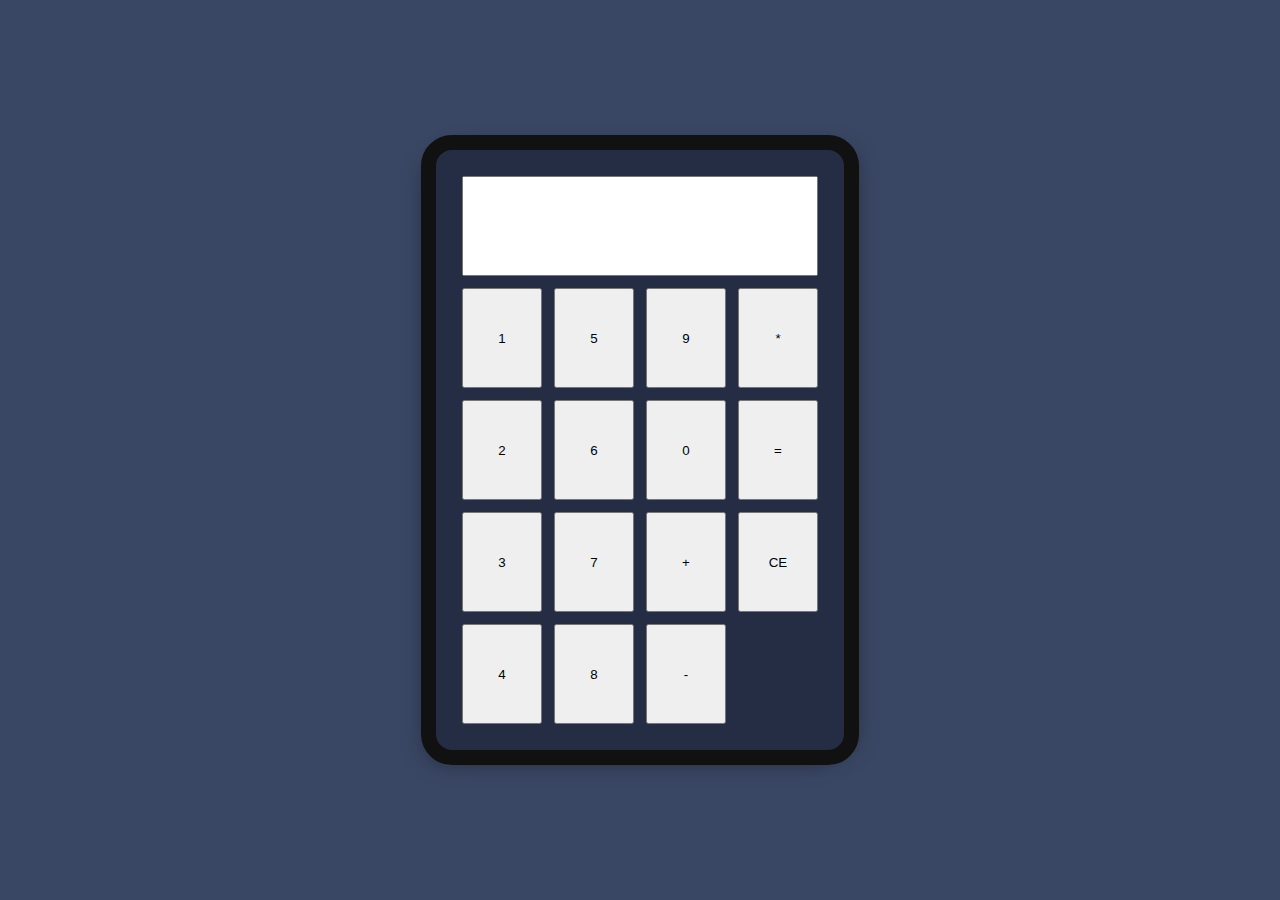
<file: index.html>
<!DOCTYPE html>
<html lang="es">
<head>
    <meta charset="UTF-8">
    <meta name="viewport" content="width=device-width, initial-scale=1.0">
    <title> Calculadora Básica </title>

    <link rel="stylesheet" href="/css/layout.css">
    <script defer src="/js/btn.js"></script>
</head>

<body>

    <div class="container">
        <input type="text" id="input">
        <button id="btn1"> 1 </button>
        <button id="btn2"> 2 </button>
        <button id="btn3"> 3 </button>
        <button id="btn4"> 4 </button>
        <button id="btn5"> 5 </button>
        <button id="btn6"> 6 </button>
        <button id="btn7"> 7 </button>
        <button id="btn8"> 8 </button>
        <button id="btn9"> 9 </button>
        <button id="btn0"> 0 </button>
        <button id="btn-plus"> + </button>
        <button id="btn-minus"> - </button>
        <button id="btn-multi"> * </button>
        <button id="btn-equal"> = </button>
        <button id="btn-clear"> CE </button>
    </div>

</body>

</html>
</file>
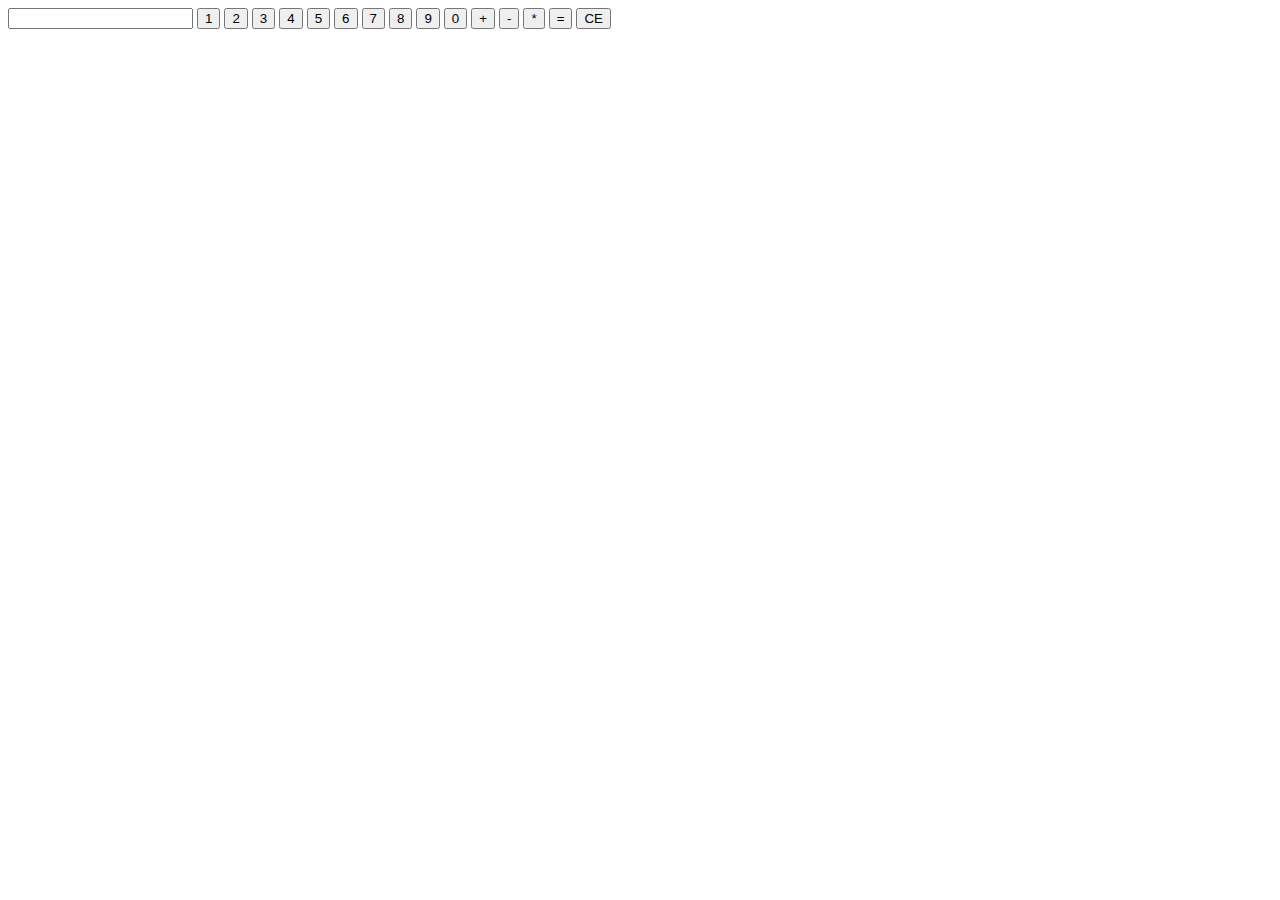
<file: html/layout/index.html>
<!DOCTYPE html>
<html lang="en">
<head>
    <meta charset="UTF-8">
    <meta name="viewport" content="width=device-width, initial-scale=1.0">
    <title> Calculadora Básica </title>

    <link rel="stylesheet" href="/css/style-layout/layout.css">
    <script defer src="/js/btn.js"></script>
</head>

<body>

    <div class="container">
        <input type="text" id="input">
        <button id="btn1"> 1 </button>
        <button id="btn2"> 2 </button>
        <button id="btn3"> 3 </button>
        <button id="btn4"> 4 </button>
        <button id="btn5"> 5 </button>
        <button id="btn6"> 6 </button>
        <button id="btn7"> 7 </button>
        <button id="btn8"> 8 </button>
        <button id="btn9"> 9 </button>
        <button id="btn0"> 0 </button>
        <button id="btn-plus"> + </button>
        <button id="btn-minus"> - </button>
        <button id="btn-multi"> * </button>
        <button id="btn-equal"> = </button>
        <button id="btn-clear"> CE </button>
    </div>

</body>

</html>
</file>
<file: css/layout.css>
/* Configuraciones generales */
* {
    margin: 0;
    padding: 0;
    box-sizing: border-box;
    list-style-type: none;
}

@font-face {
    font-family: "Spartan";
    src: url(/fonts/leaguespartan-variablefont_wght.ttf) format("truetype");
    font-weight: normal;
    font-style: normal;
}

/* Colores personalizados en variables */
:root{
    --main-bg-color: #3a4764;
    --toggle-bg-color: #232c43;
    --screen-bg-color: #182034;
    --keypad-bg-color: #242d44;
    --key-bg-color: #eae3dc;
    --key-shadow-color: #b4a597;
    --key-bg-color-toggle: #637097;
    --key-shadow-color-toggle: #404e72;
    --key-bg-color-equal: #d03f2f;
    --key-shadow-color-equal: #93261a;
    --text-color: #444b5a;
    --text-color-toggle: white;
    --font-normal: "Spartan", sans-serif;
}

/* Cuerpo de la página */
body {
    display: flex;
    flex-direction: column;
    width: 100vw;
    height: 100vh;

    padding: 12px;
    font-family: --font-normal;

    background-color: var(--main-bg-color);
}

@media (min-width: 768px) {
   .container {
        display: grid;
        grid: repeat(5, 100px) / auto-flow 80px;
        width: auto;
        height: auto;
        position: relative;

        background-color: var(--keypad-bg-color);
        border-radius: 1rem;
        box-shadow: -10px 10px 25px rgba(0, 0, 0, 0.4),
                    10px 0px 25px rgba(0, 0, 0, 0.4);
        outline: solid 15px #111;

        padding: 26px;
        margin: auto;
        gap: 12px;
    }

    .container > #input {
        grid-column: span 4; 
        text-align: end;
        letter-spacing: -4px;
        font-size: 1.7rem;
    }
}
</file>
<file: css/style-layout/layout.css>
ECHO est� activado.
</file>
